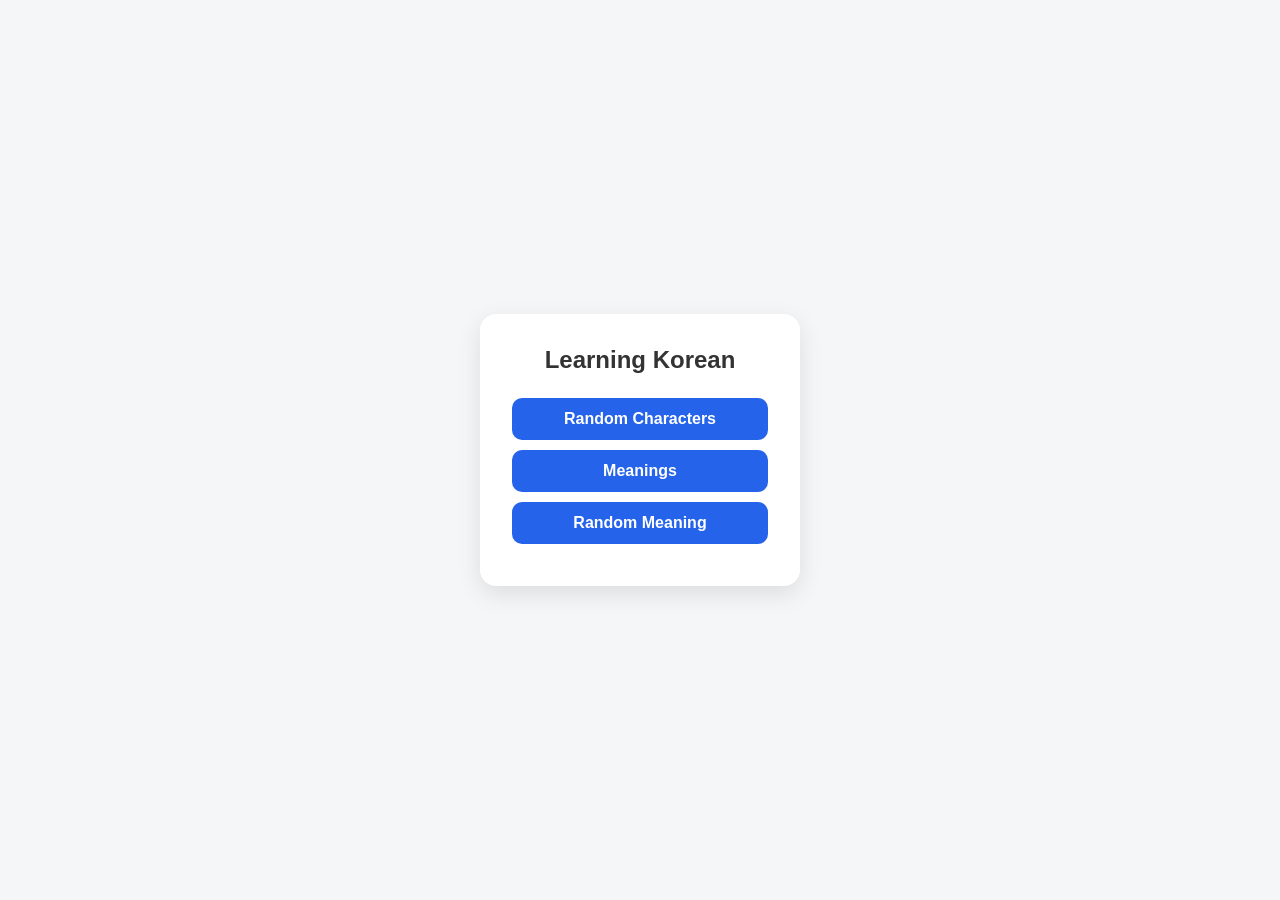
<file: index.html>
<!DOCTYPE html>
<html lang="en">
<head>
    <meta charset="UTF-8">
    <meta name="viewport" content="width=device-width, initial-scale=1.0">
    <title>index</title>
    <link rel="stylesheet" href="index.css">
</head>
<body>
    <div id="container">
        <h2 id="header"> Learning Korean</h2>
        <a href="Character.html">Random Characters</a>
        <a href="Meaning.html">Meanings</a>
        <a href="Random Meaning.html">Random Meaning</a>
    </div>
</body>
</html>
</file>
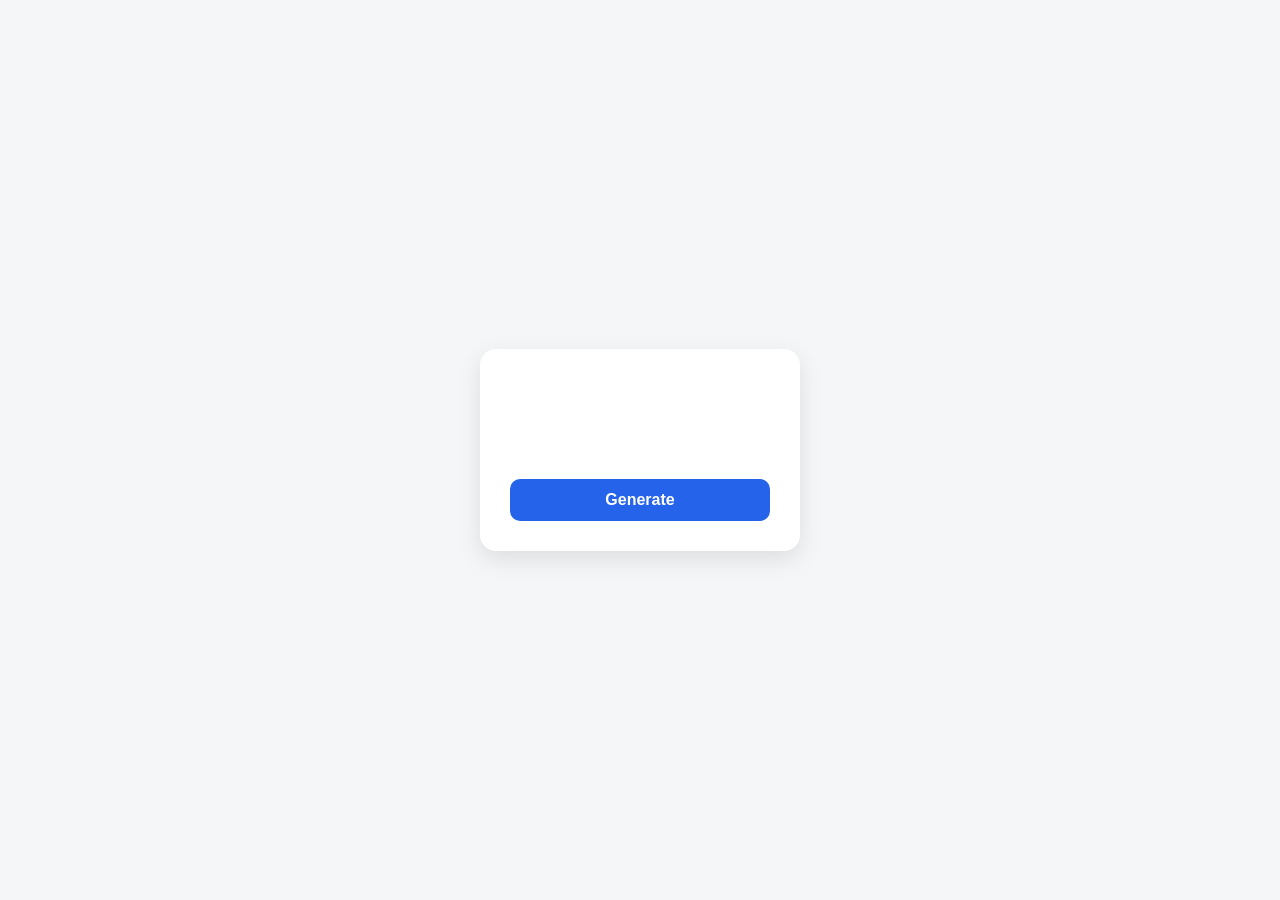
<file: Character.html>
<!DOCTYPE html>
<html lang="en">
<head>
    <meta charset="UTF-8">
    <meta name="viewport" content="width=device-width, initial-scale=1.0">
    <title>Character</title>
    <link rel="stylesheet" href="Character.css">
</head>
<body>
    <div id="container">
        <div id="vowels"></div>
        <button id="geneBtn"></button>
    </div>

    <script src="Character.js"></script>
</body>
</html>
</file>
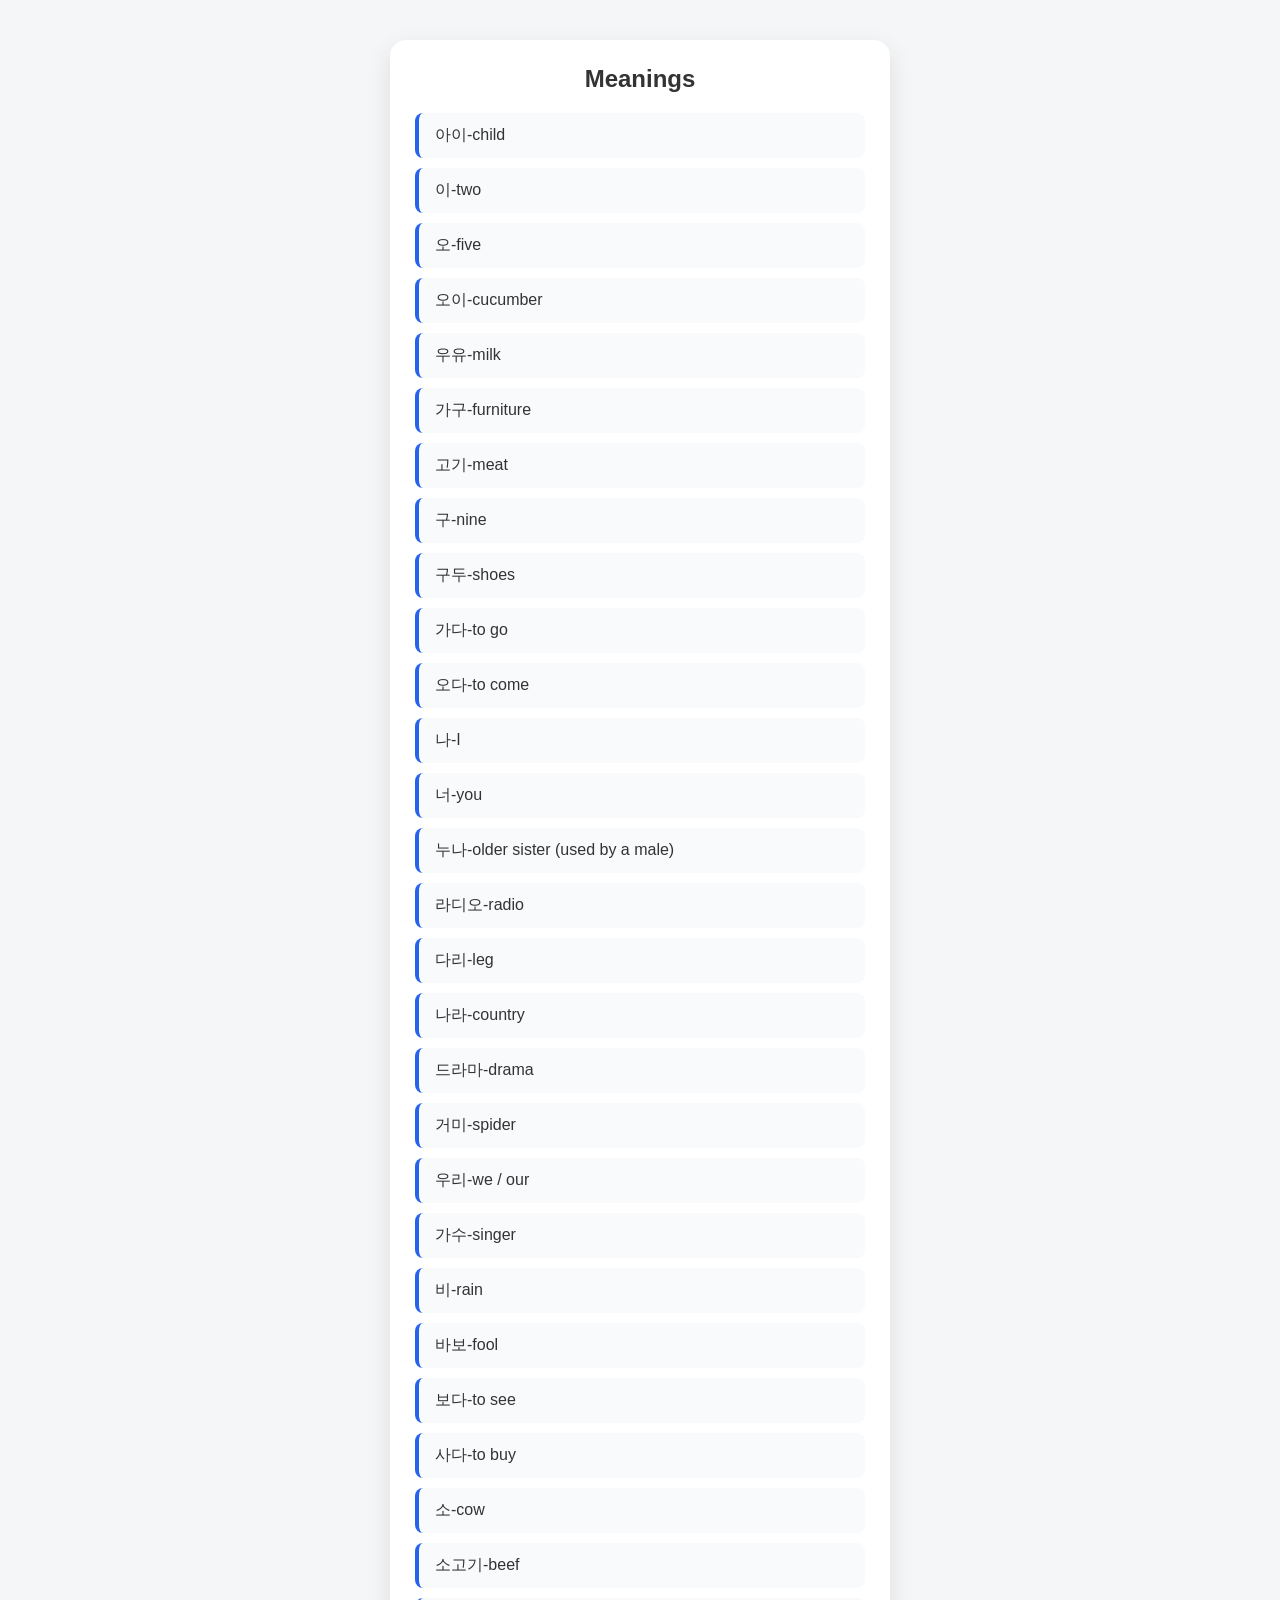
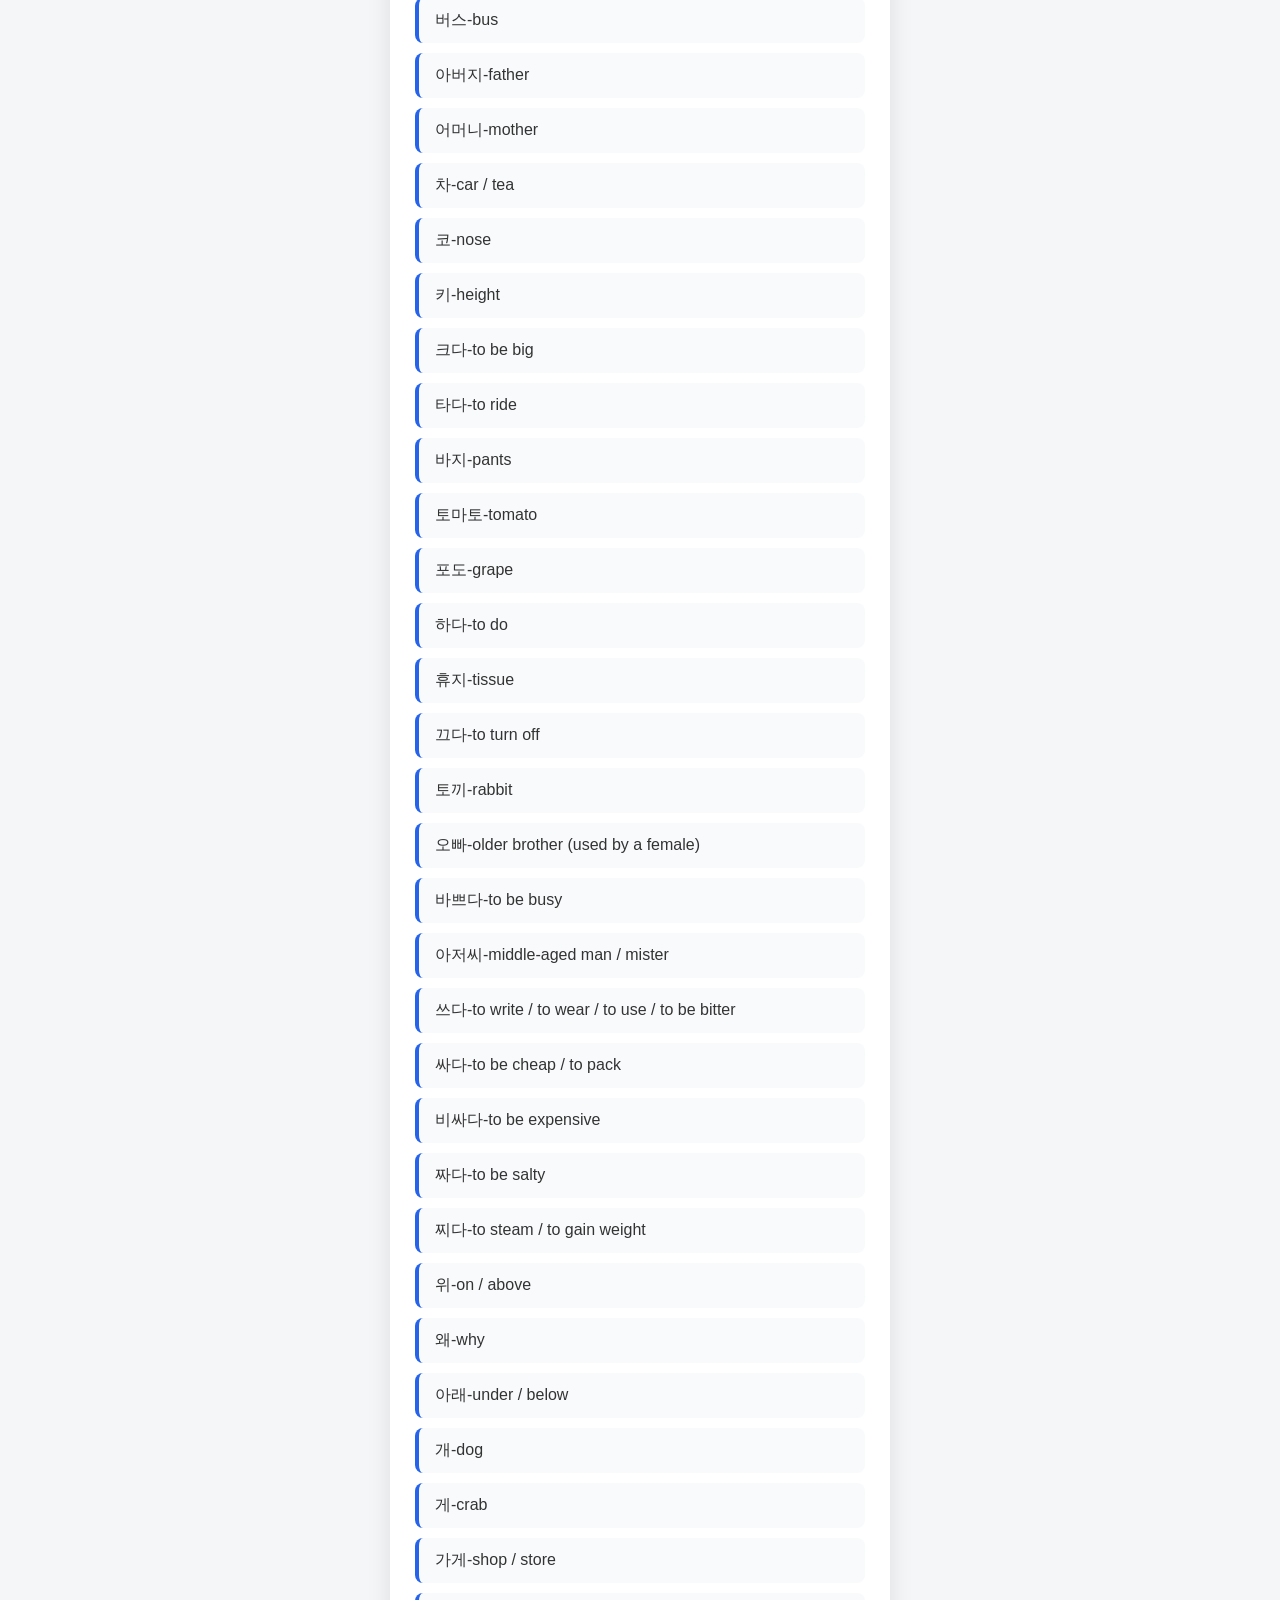
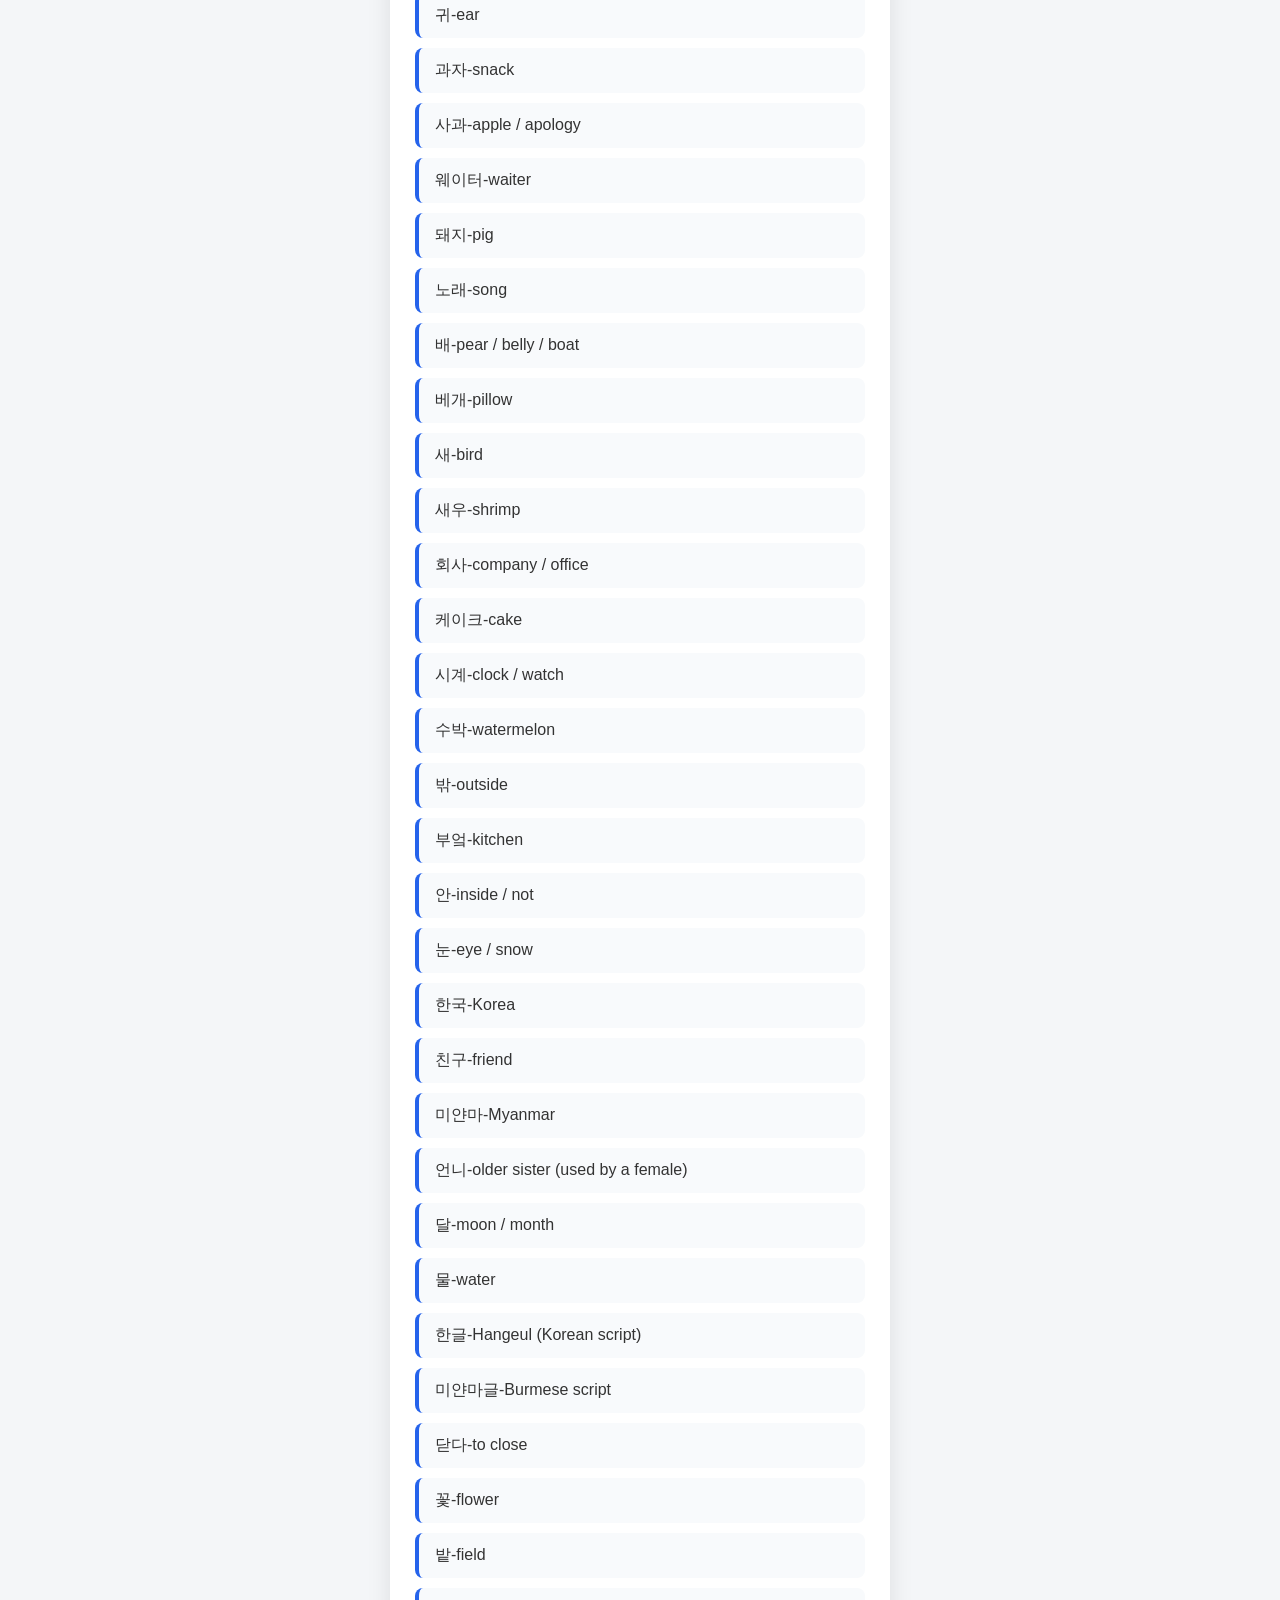
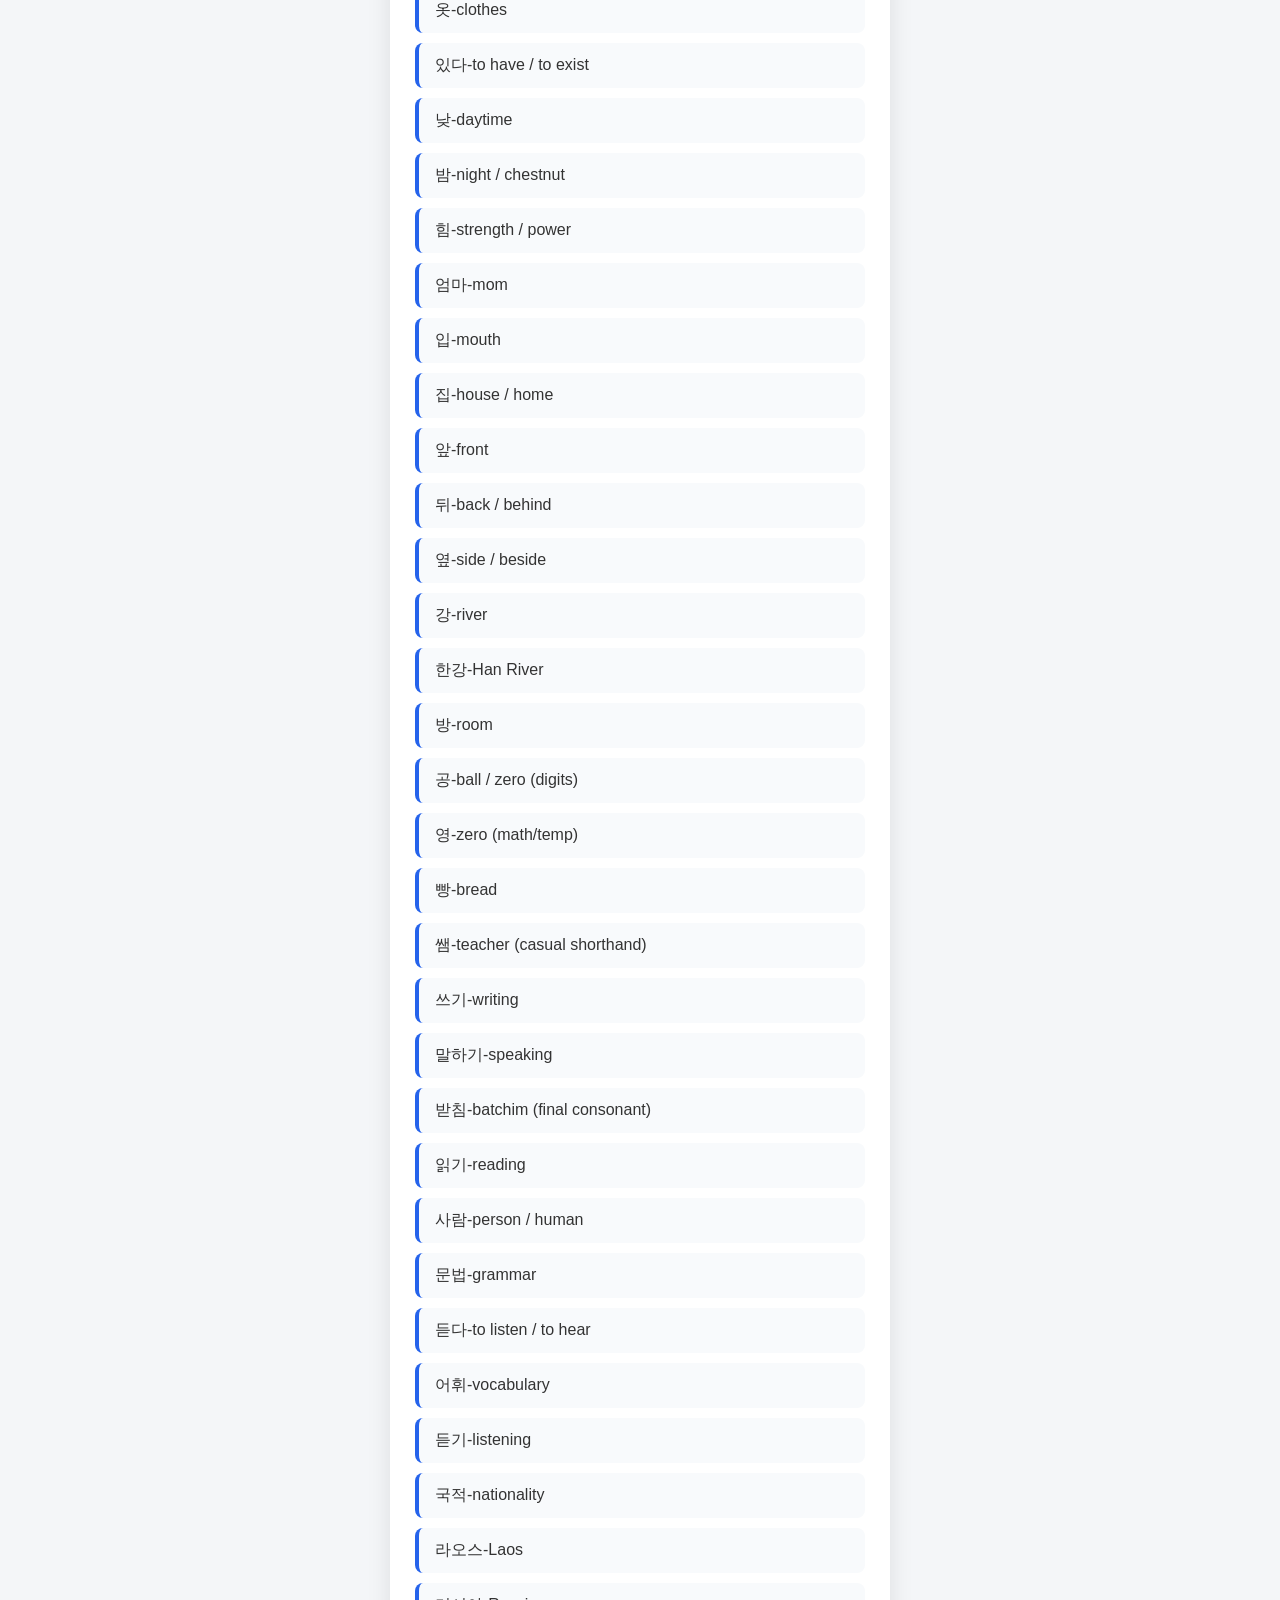
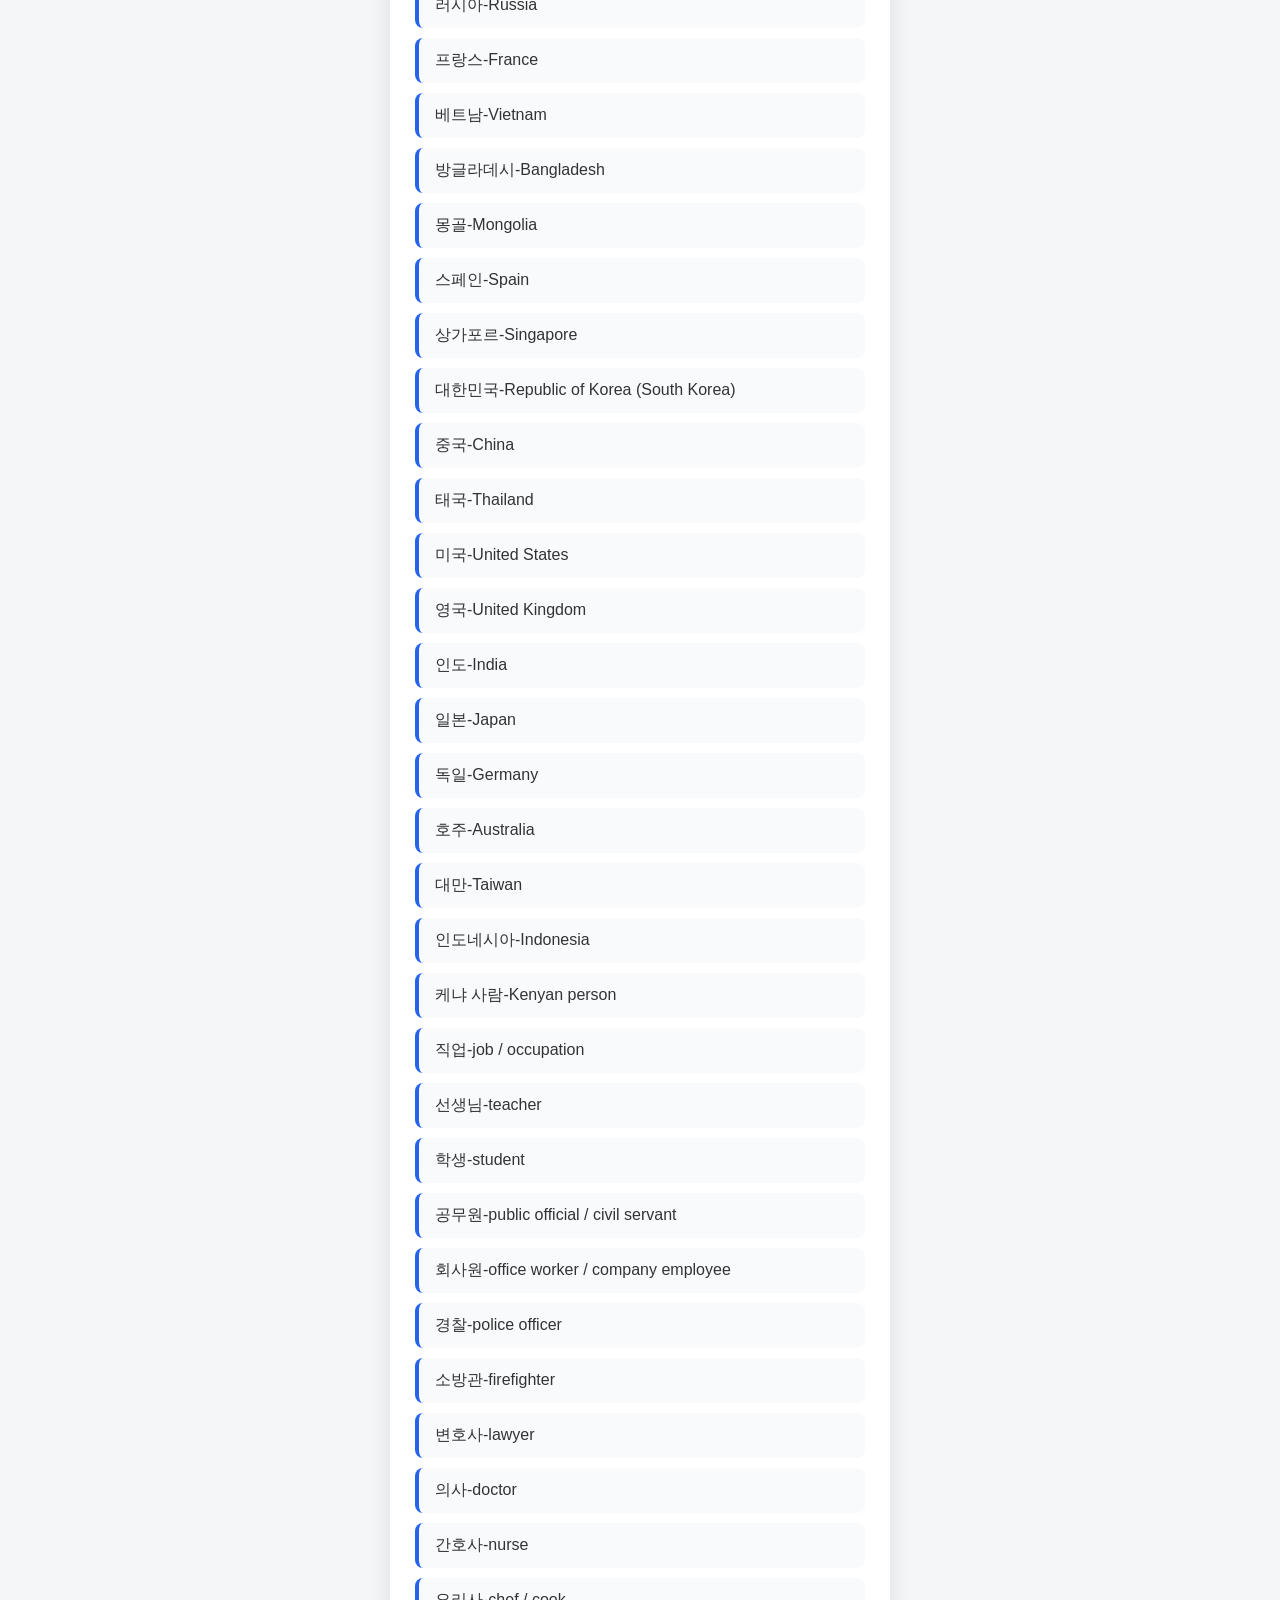
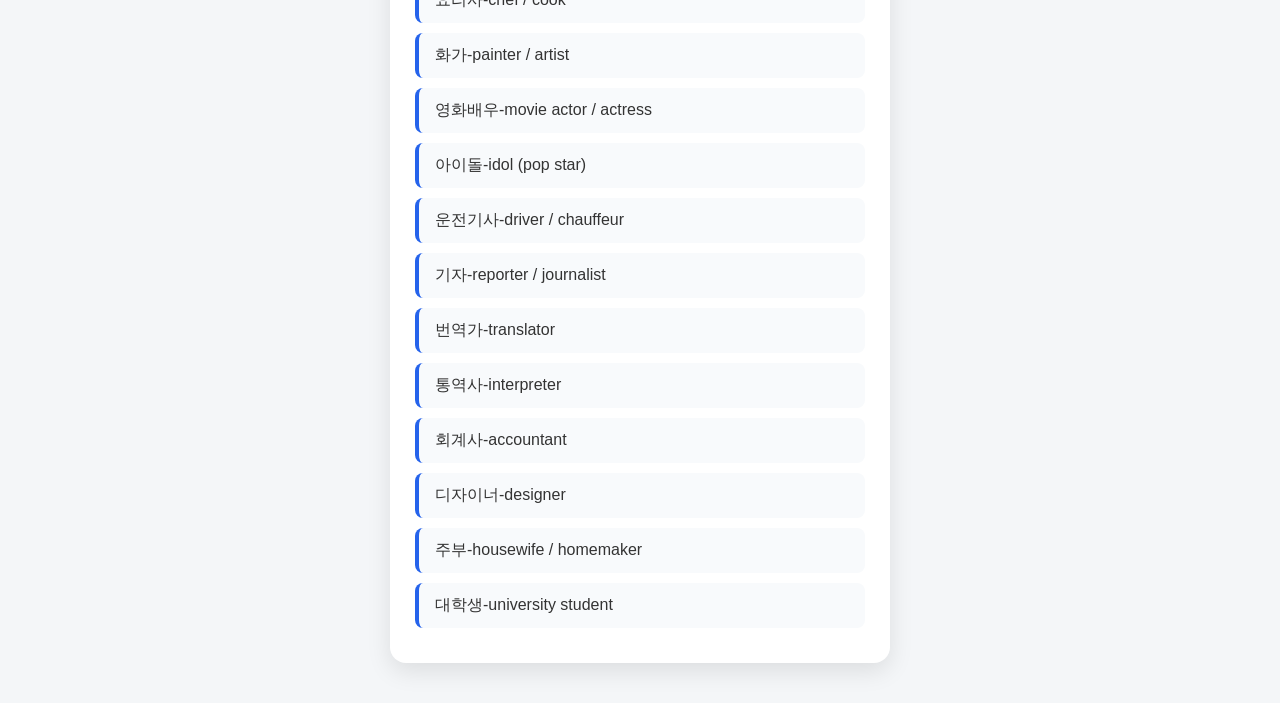
<file: Meaning.html>
<!DOCTYPE html>
<html lang="en">
<head>
    <meta charset="UTF-8">
    <meta name="viewport" content="width=device-width, initial-scale=1.0">
    <title>Meaning</title>
    <link rel="stylesheet" href="Meaning.css">
</head>
<body>
    <div id="container">
        <h2 id="header">Meanings</h2>
        <ul id="meainglist">
        </ul>
    </div>

<script src="Meaning.js"></script>
<script type="module" src="Meaninglist.js"></script>
</body>
</html>
</file>
<file: index.css>
* {
    margin: 0;
    padding: 0;
    box-sizing: border-box;
}

body {
    font-family: Arial, sans-serif;
    background: #f4f6f8;
    min-height: 100vh;
    display: flex;
    justify-content: center;
    align-items: center;
}

#container {
    background: white;
    padding: 2rem;
    border-radius: 16px;
    box-shadow: 0 8px 25px rgba(0, 0, 0, 0.1);
    text-align: center;
    width: 320px;
}

#header {
    margin-bottom: 1.5rem;
    color: #333;
}

a {
    display: block;
    text-decoration: none;
    background: #2563eb;
    color: white;
    padding: 12px;
    margin: 10px 0;
    border-radius: 10px;
    font-weight: bold;
    transition: 0.3s;
}

a:hover {
    background: #1d4ed8;
    transform: translateY(-2px);
}
</file>
<file: Character.css>
* {
    margin: 0;
    padding: 0;
    box-sizing: border-box;
}

body {
    font-family: Arial, sans-serif;
    background: #f4f6f8;
    min-height: 100vh;
    display: flex;
    justify-content: center;
    align-items: center;
}

#container {
    background: white;
    width: 320px;
    padding: 30px;
    border-radius: 16px;
    box-shadow: 0 8px 25px rgba(0, 0, 0, 0.1);
    text-align: center;
}

#vowels {
    font-size: 4rem;
    font-weight: bold;
    color: #2563eb;
    min-height: 80px;
    display: flex;
    justify-content: center;
    align-items: center;
    margin-bottom: 20px;
}

#geneBtn {
    width: 100%;
    border: none;
    background: #2563eb;
    color: white;
    padding: 12px;
    border-radius: 10px;
    font-size: 1rem;
    font-weight: bold;
    cursor: pointer;
    transition: 0.2s;
}

#geneBtn:hover {
    background: #1d4ed8;
    transform: translateY(-2px);
}

#geneBtn:active {
    transform: translateY(0);
}
</file>
<file: Meaning.css>
* {
    margin: 0;
    padding: 0;
    box-sizing: border-box;
}

body {
    font-family: Arial, sans-serif;
    background: #f4f6f8;
    min-height: 100vh;
    display: flex;
    justify-content: center;
    padding: 40px 20px;
}

#container {
    background: white;
    width: 100%;
    max-width: 500px;
    padding: 25px;
    border-radius: 16px;
    box-shadow: 0 8px 25px rgba(0, 0, 0, 0.1);
}

#header {
    text-align: center;
    margin-bottom: 20px;
    color: #333;
}

#meainglist {
    list-style: none;
}

#meainglist li {
    padding: 12px 16px;
    margin-bottom: 10px;
    background: #f8fafc;
    border-left: 4px solid #2563eb;
    border-radius: 8px;
    color: #333;
    transition: 0.2s;
}

#meainglist li:hover {
    transform: translateX(4px);
    background: #eef4ff;
}
</file>
